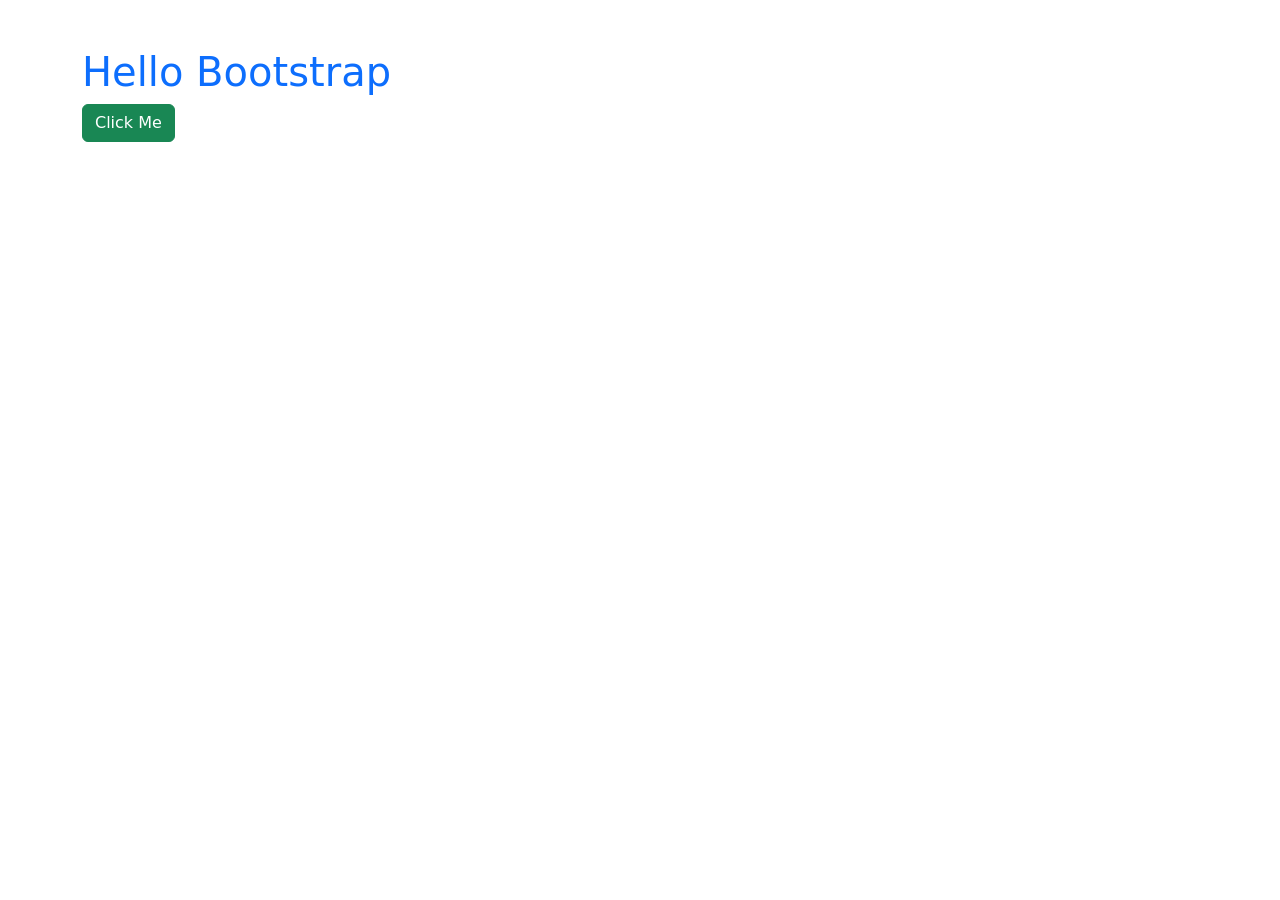
<file: bootstrap/Ex 1/index.html>
<!DOCTYPE html>
<html>
<head>
    <title>Bootstrap Example</title>

    <link href="https://cdn.jsdelivr.net/npm/bootstrap@5.3.7/dist/css/bootstrap.min.css" rel="stylesheet">
</head>

<body>

<div class="container mt-5">

    <h1 class="text-primary">
        Hello Bootstrap
    </h1>

    <button class="btn btn-success">
        Click Me
    </button>

</div>

</body>
</html>
</file>
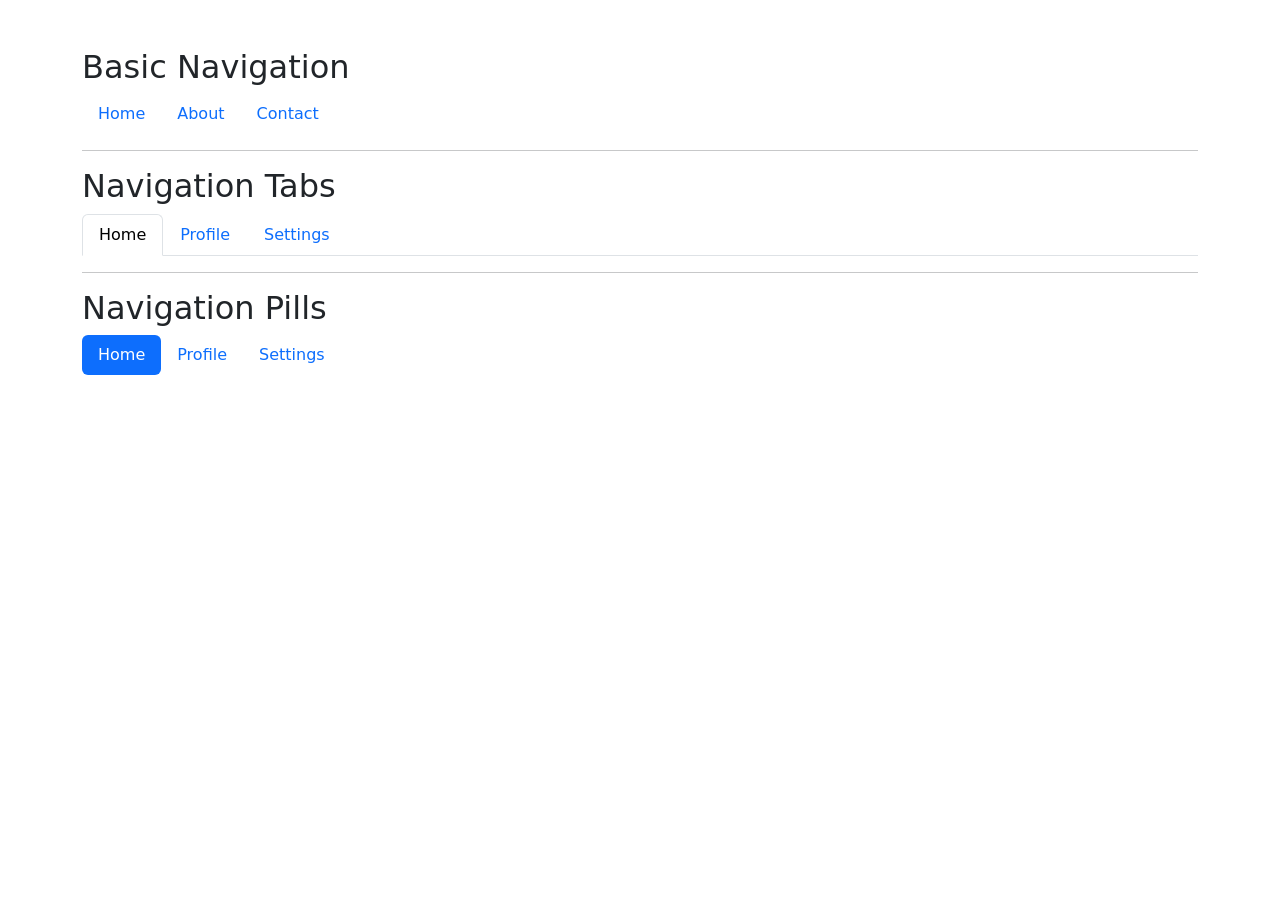
<file: bootstrap/Ex 10/Ex 10.2/index.html>
<!DOCTYPE html>
<html lang="en">
<head>
    <meta charset="UTF-8">
    <meta name="viewport" content="width=device-width, initial-scale=1.0">
    <title>Navigation Styles</title>

    <link href="https://cdn.jsdelivr.net/npm/bootstrap@5.3.7/dist/css/bootstrap.min.css" rel="stylesheet">
</head>
<body>

<div class="container mt-5">

    <h2>Basic Navigation</h2>

    <ul class="nav">

        <li class="nav-item">
            <a class="nav-link active" href="#">Home</a>
        </li>

        <li class="nav-item">
            <a class="nav-link" href="#">About</a>
        </li>

        <li class="nav-item">
            <a class="nav-link" href="#">Contact</a>
        </li>

    </ul>

    <hr>

    <h2>Navigation Tabs</h2>

    <ul class="nav nav-tabs">

        <li class="nav-item">
            <a class="nav-link active" href="#">Home</a>
        </li>

        <li class="nav-item">
            <a class="nav-link" href="#">Profile</a>
        </li>

        <li class="nav-item">
            <a class="nav-link" href="#">Settings</a>
        </li>

    </ul>

    <hr>

    <h2>Navigation Pills</h2>

    <ul class="nav nav-pills">

        <li class="nav-item">
            <a class="nav-link active" href="#">Home</a>
        </li>

        <li class="nav-item">
            <a class="nav-link" href="#">Profile</a>
        </li>

        <li class="nav-item">
            <a class="nav-link" href="#">Settings</a>
        </li>

    </ul>

</div>

<script src="https://cdn.jsdelivr.net/npm/bootstrap@5.3.7/dist/js/bootstrap.bundle.min.js"></script>

</body>
</html>
</file>
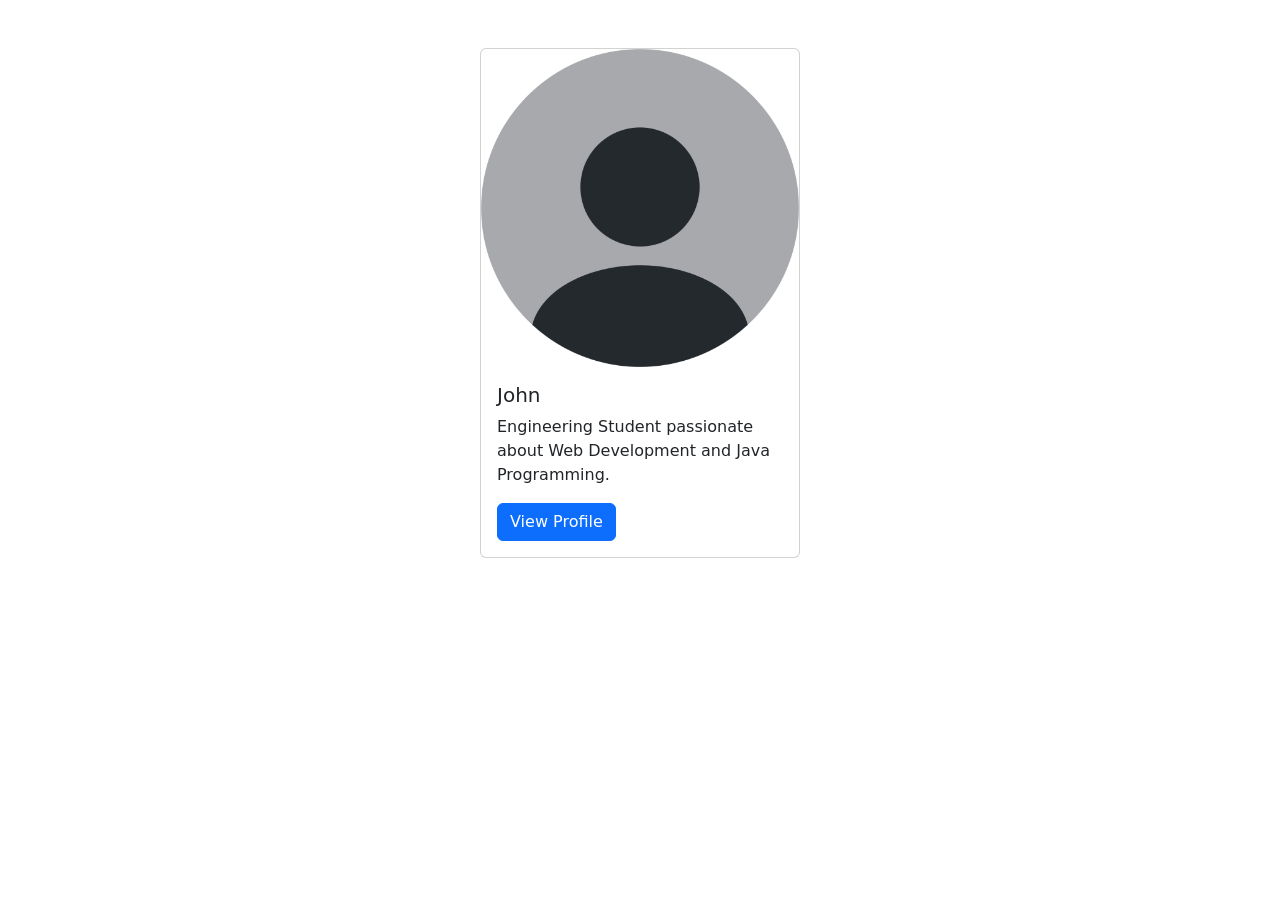
<file: bootstrap/Ex 11/Ex 11.1/index.html>
<!DOCTYPE html>
<html lang="en">
<head>
    <meta charset="UTF-8">
    <meta name="viewport" content="width=device-width, initial-scale=1.0">
    <title>Profile Card</title>

    <link href="https://cdn.jsdelivr.net/npm/bootstrap@5.3.7/dist/css/bootstrap.min.css" rel="stylesheet">
</head>
<body>

<div class="container mt-5">

    <div class="card mx-auto" style="width: 20rem;">

        <img src="profile.jpg"
             class="card-img-top"
             alt="Profile Image">

        <div class="card-body">

            <h5 class="card-title">
                John 
            </h5>

            <p class="card-text">
                Engineering Student passionate about Web Development and Java Programming.
            </p>

            <a href="#" class="btn btn-primary">
                View Profile
            </a>

        </div>

    </div>

</div>

<script src="https://cdn.jsdelivr.net/npm/bootstrap@5.3.7/dist/js/bootstrap.bundle.min.js"></script>

</body>
</html>
</file>
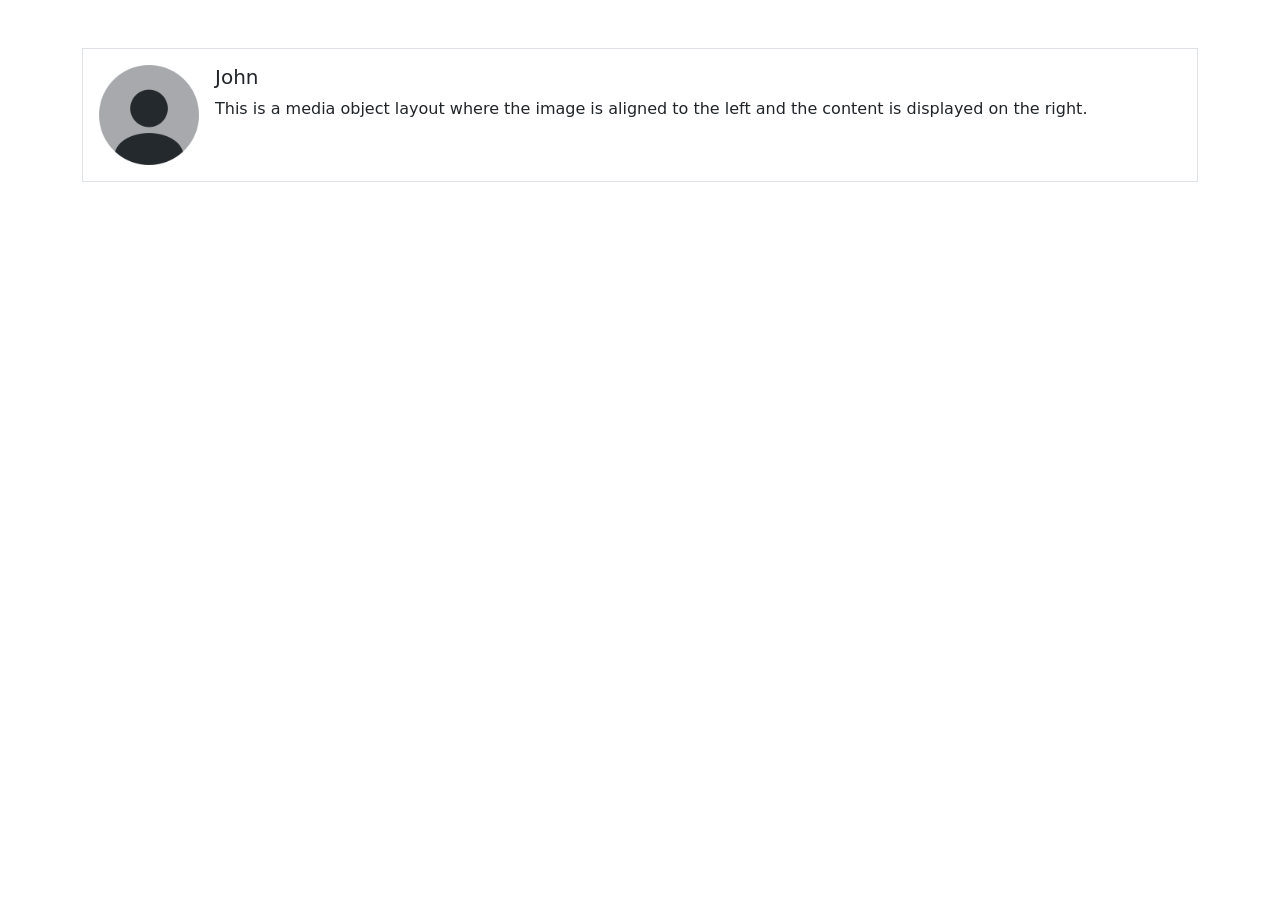
<file: bootstrap/Ex 11/Ex 11.2/index.html>
<!DOCTYPE html>
<html lang="en">
<head>
    <meta charset="UTF-8">
    <meta name="viewport" content="width=device-width, initial-scale=1.0">
    <title>Media Object Layout</title>

    <link href="https://cdn.jsdelivr.net/npm/bootstrap@5.3.7/dist/css/bootstrap.min.css" rel="stylesheet">
</head>
<body>

<div class="container mt-5">

    <div class="d-flex border p-3">

        <img src="user.jpg"
             alt="User"
             width="100"
             height="100"
             class="me-3 rounded">

        <div>

            <h5>
                John
            </h5>

            <p>
                This is a media object layout where the image is aligned to the left and the content is displayed on the right.
            </p>

        </div>

    </div>

</div>

<script src="https://cdn.jsdelivr.net/npm/bootstrap@5.3.7/dist/js/bootstrap.bundle.min.js"></script>

</body>
</html>
</file>
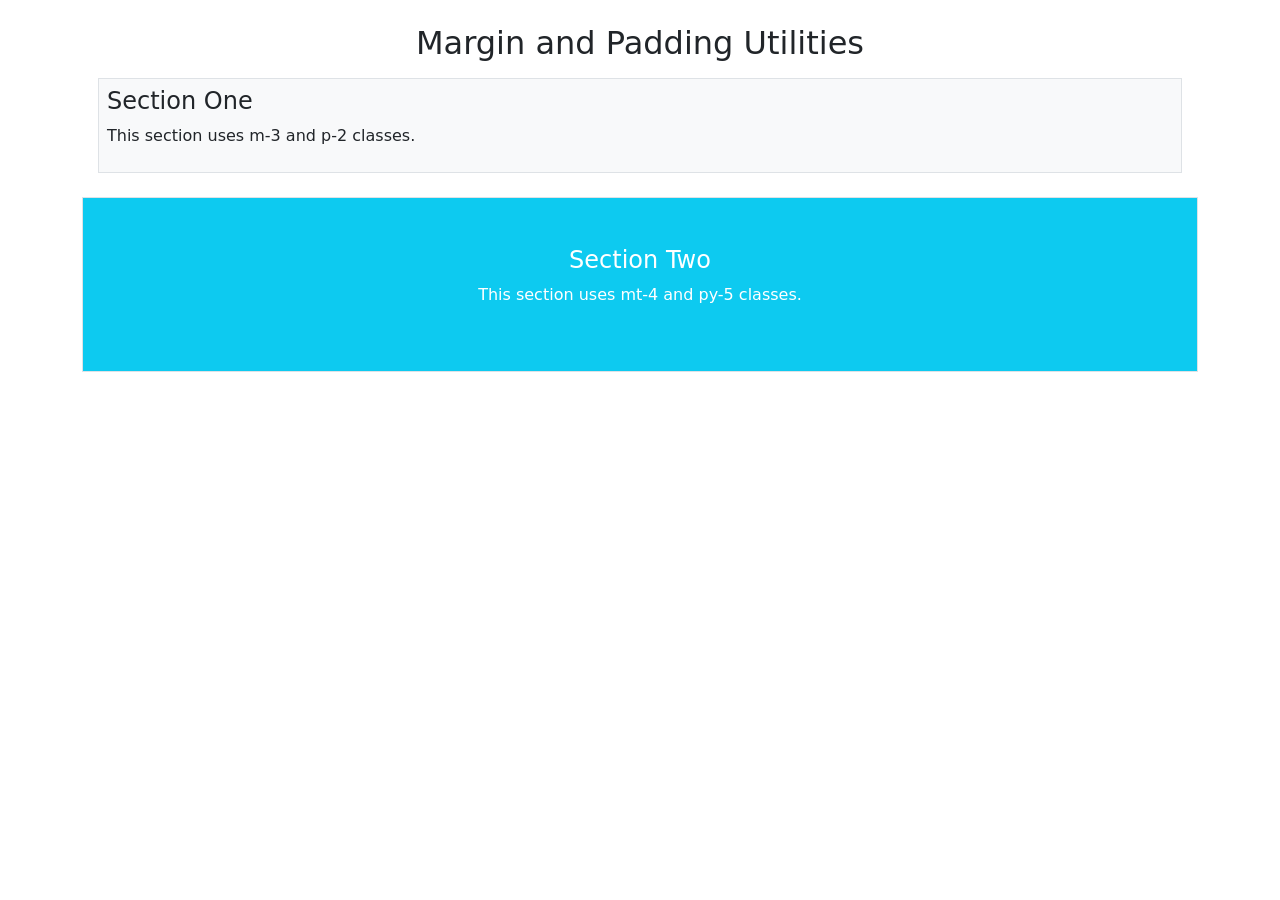
<file: bootstrap/Ex 12/Ex 12.1/index.html>
<!DOCTYPE html>
<html lang="en">
<head>
    <meta charset="UTF-8">
    <meta name="viewport" content="width=device-width, initial-scale=1.0">
    <title>Spacing Utilities</title>

    <link href="https://cdn.jsdelivr.net/npm/bootstrap@5.3.7/dist/css/bootstrap.min.css" rel="stylesheet">
</head>
<body>

<div class="container">

    <h2 class="text-center mt-4">
        Margin and Padding Utilities
    </h2>

    <div class="bg-light border m-3 p-2">

        <h4>Section One</h4>

        <p>
            This section uses m-3 and p-2 classes.
        </p>

    </div>

    <div class="bg-info text-white border mt-4 py-5">

        <h4 class="text-center">
            Section Two
        </h4>

        <p class="text-center">
            This section uses mt-4 and py-5 classes.
        </p>

    </div>

</div>

<script src="https://cdn.jsdelivr.net/npm/bootstrap@5.3.7/dist/js/bootstrap.bundle.min.js"></script>

</body>
</html>
</file>
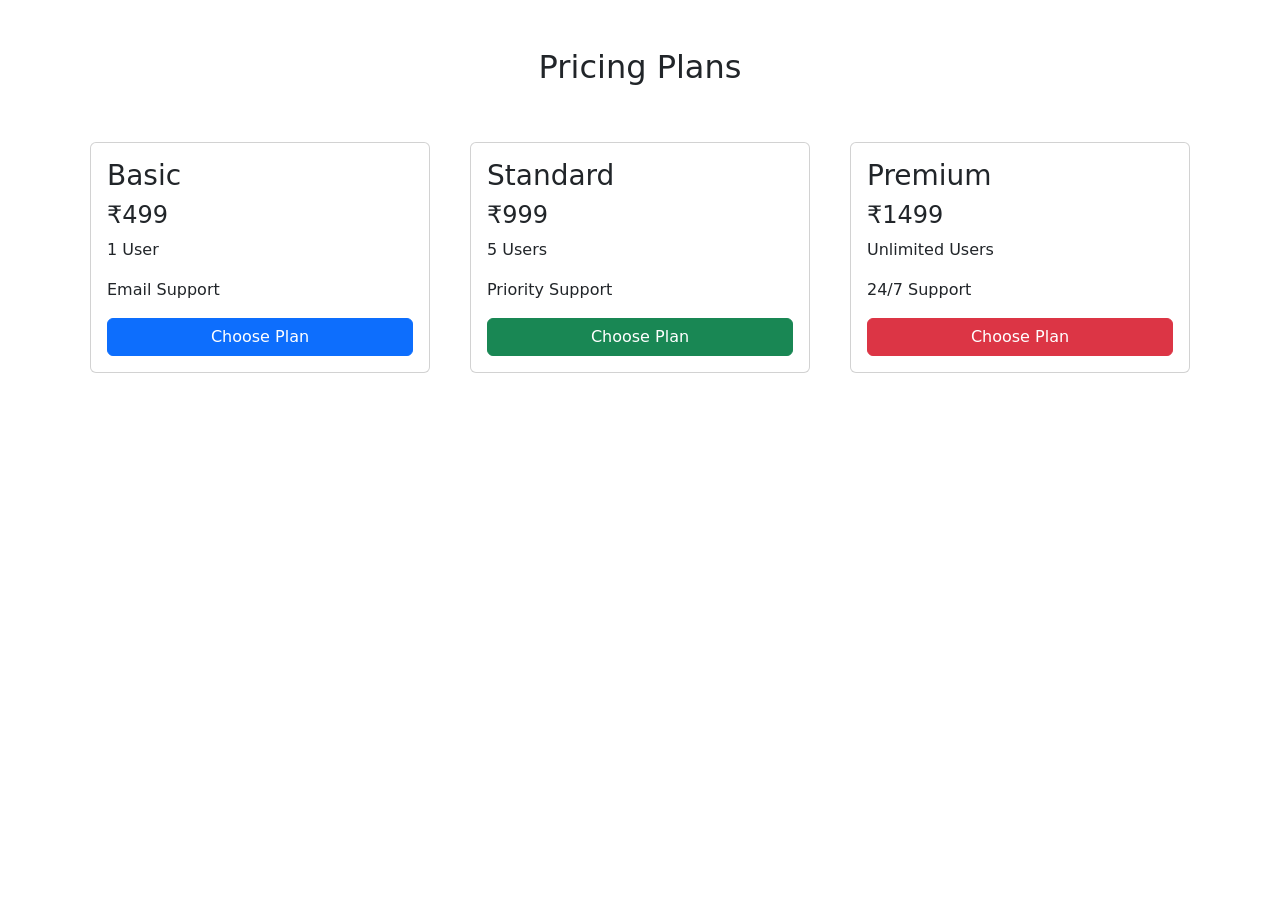
<file: bootstrap/Ex 12/Ex 12.2/index.html>
<!DOCTYPE html>
<html lang="en">
<head>
    <meta charset="UTF-8">
    <meta name="viewport" content="width=device-width, initial-scale=1.0">
    <title>Pricing Section</title>

    <link href="https://cdn.jsdelivr.net/npm/bootstrap@5.3.7/dist/css/bootstrap.min.css" rel="stylesheet">
</head>
<body>

<div class="container py-5">

    <h2 class="text-center mb-5">
        Pricing Plans
    </h2>

    <div class="row">

        <div class="col-md-4">

            <div class="card p-3 m-2">

                <h3>Basic</h3>

                <h4>₹499</h4>

                <p>1 User</p>

                <p>Email Support</p>

                <button class="btn btn-primary">
                    Choose Plan
                </button>

            </div>

        </div>

        <div class="col-md-4">

            <div class="card p-3 m-2">

                <h3>Standard</h3>

                <h4>₹999</h4>

                <p>5 Users</p>

                <p>Priority Support</p>

                <button class="btn btn-success">
                    Choose Plan
                </button>

            </div>

        </div>

        <div class="col-md-4">

            <div class="card p-3 m-2">

                <h3>Premium</h3>

                <h4>₹1499</h4>

                <p>Unlimited Users</p>

                <p>24/7 Support</p>

                <button class="btn btn-danger">
                    Choose Plan
                </button>

            </div>

        </div>

    </div>

</div>

<script src="https://cdn.jsdelivr.net/npm/bootstrap@5.3.7/dist/js/bootstrap.bundle.min.js"></script>

</body>
</html>
</file>
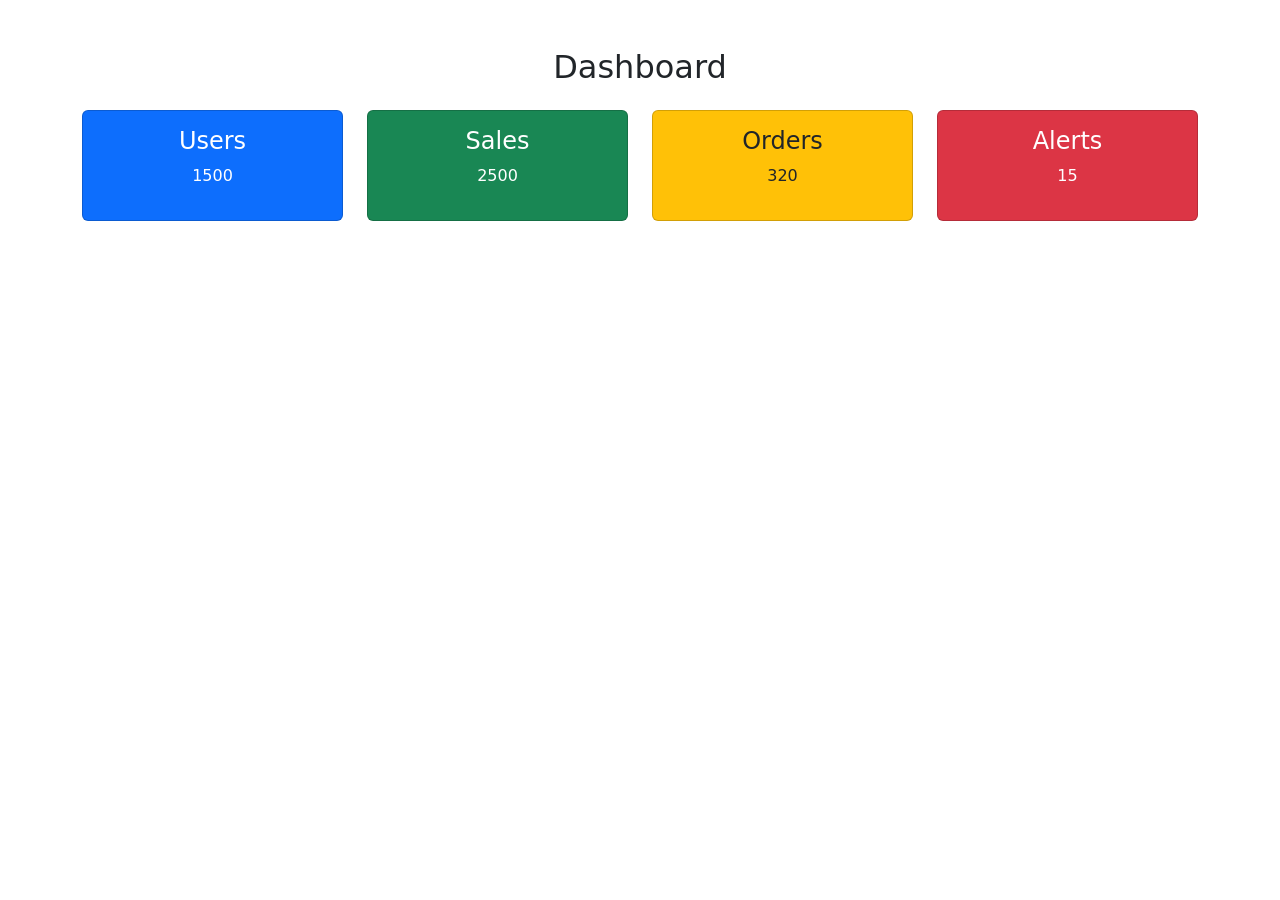
<file: bootstrap/Ex 13/Ex 13.1/index.html>
<!DOCTYPE html>
<html>
<head>
    <title>Dashboard</title>

    <link href="https://cdn.jsdelivr.net/npm/bootstrap@5.3.3/dist/css/bootstrap.min.css" rel="stylesheet">
</head>

<body>

<div class="container mt-5">

    <h2 class="text-center mb-4">Dashboard</h2>

    <div class="row">

        <div class="col-md-3">
            <div class="card bg-primary text-white">
                <div class="card-body text-center">
                    <h4>Users</h4>
                    <p>1500</p>
                </div>
            </div>
        </div>

        <div class="col-md-3">
            <div class="card bg-success text-white">
                <div class="card-body text-center">
                    <h4>Sales</h4>
                    <p>2500</p>
                </div>
            </div>
        </div>

        <div class="col-md-3">
            <div class="card bg-warning text-dark">
                <div class="card-body text-center">
                    <h4>Orders</h4>
                    <p>320</p>
                </div>
            </div>
        </div>

        <div class="col-md-3">
            <div class="card bg-danger text-white">
                <div class="card-body text-center">
                    <h4>Alerts</h4>
                    <p>15</p>
                </div>
            </div>
        </div>

    </div>

</div>

</body>
</html>
</file>
